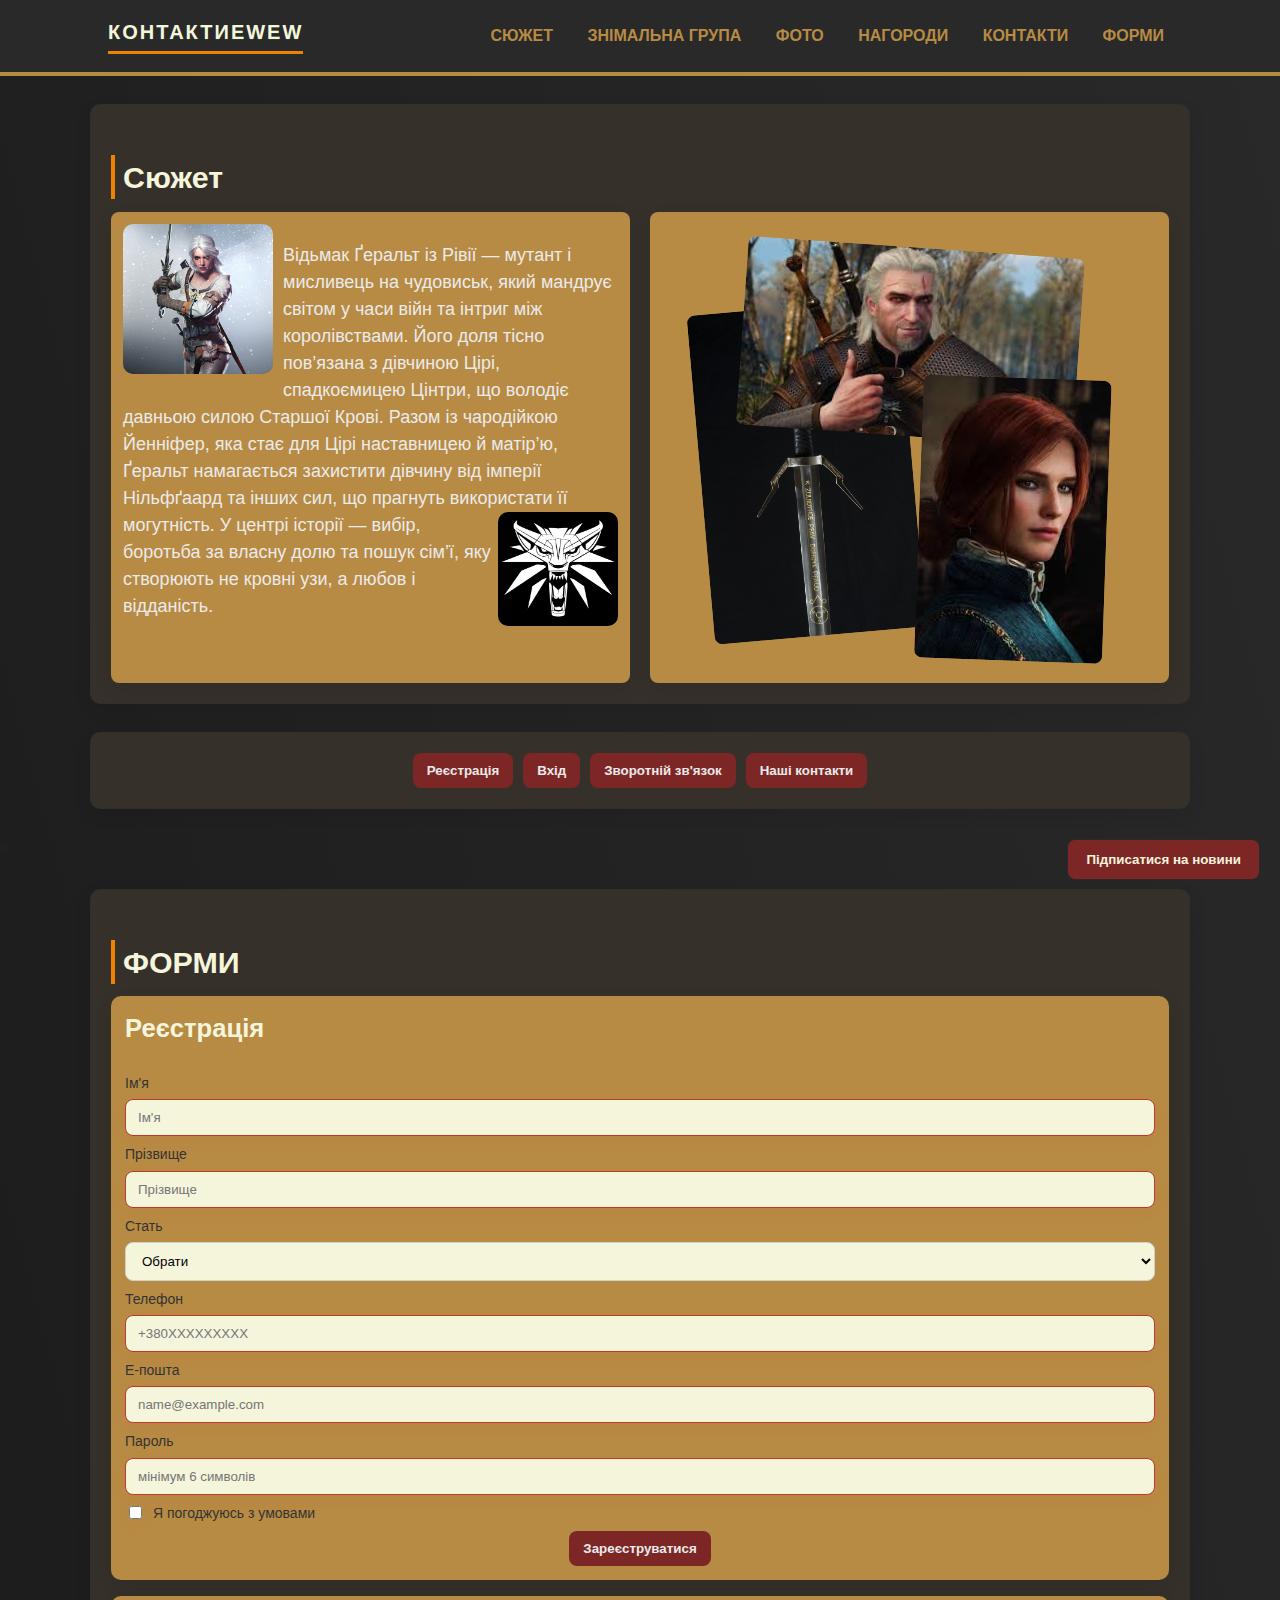
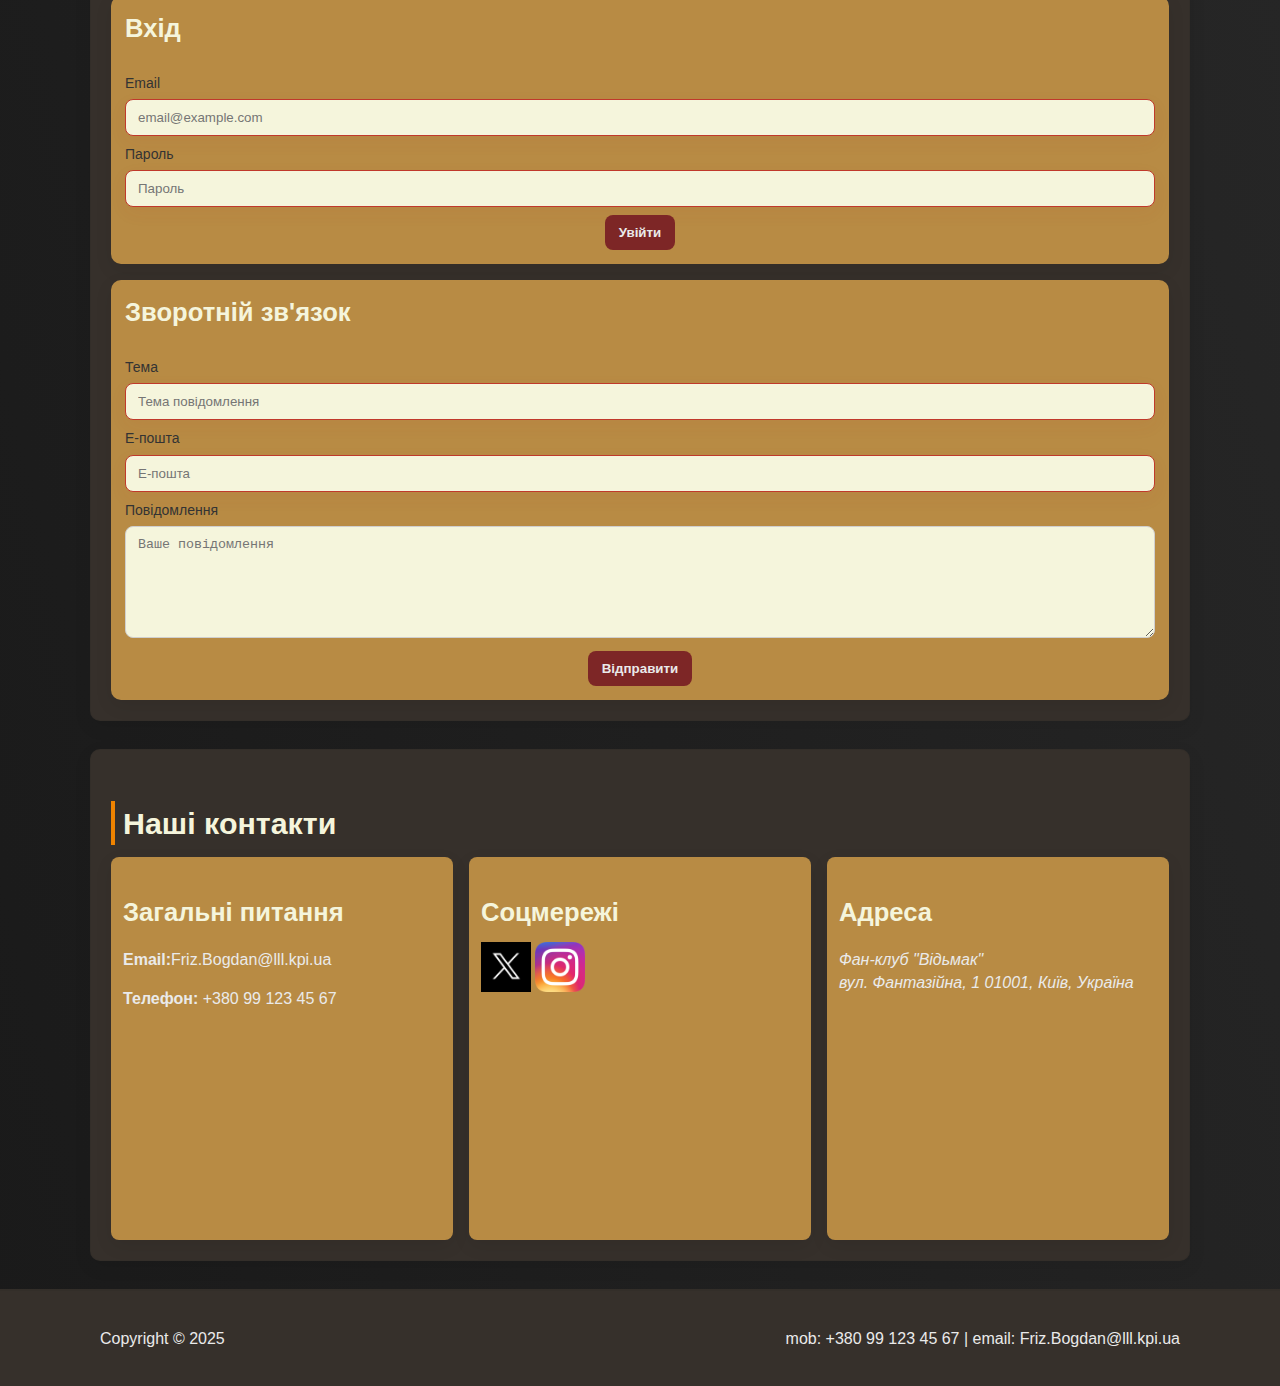
<file: contact.html>
﻿<!DOCTYPE html>
<html lang="uk">
<head>
  <meta charset="utf-8">
  <meta name="viewport" content="width=device-width,initial-scale=1">
  <title>Контакти — Відьмак</title>
  <link rel="stylesheet" href="css/styles.css">
</head>
<body>

<header class="site-header">
  <div class="header-inner">
    <h1 class="site-title">КОНТАКТИEwew</h1>
    <nav class="main-nav">
      <a href="index.html#syzhet">СЮЖЕТ</a>
      <a href="index.html#crew">ЗНІМАЛЬНА ГРУПА</a>
      <a href="index.html#photos">ФОТО</a>
      <a href="index.html#awards">НАГОРОДИ</a>
      <a href="contact.html">КОНТАКТИ</a>
      <a href="contact.html#forms">ФОРМИ</a>
    </nav>
  </div>
</header>

<main>

  <section class="panel">
    <h2>Сюжет</h2>
    <div class="imggrid">
    <div class="testimg">
      <img src="images/cyri.jpg" alt="test" class="imgfloat">
      <p class="bio">Відьмак Ґеральт із Рівії — мутант і мисливець на чудовиськ, який мандрує світом у часи війн та інтриг між королівствами. 
        Його доля тісно пов’язана з дівчиною Цірі, спадкоємицею Цінтри, що володіє давньою силою Старшої Крові. 
        Разом із чародійкою Йенніфер, яка стає для Цірі наставницею й матір’ю, Ґеральт намагається захистити дівчину від імперії Нільфґаард та інших сил, що прагнуть використати її могутність. 
        <img src="images/logo.jpg" alt="Test2" class="imgfloat2">
        У центрі історії — вибір, боротьба за власну долю та пошук сім’ї, яку створюють не кровні узи, а любов і відданість.</p>
    </div>

    <div class="imgcover">
      <img src="images/sword.jpg" alt="test1" class="back1">
      <img src="images/gerald.jpg" alt="test1" class="back2">
      <img src="images/trisss.jpg" alt="test1" class="back3">
    </div>
    </div>
  </section><!--Img-->
  
  <section class="panel">
    <div class="panelbutton">
    <a  href="contact.html#Reg"><button class="buttoncont">Реєстрація</button></a>
    <a  href="contact.html#loginForm"><button class="buttoncont">Вхід</button></a>
    <a  href="contact.html#feedbackForm"><button class="buttoncont">Зворотній зв'язок</button></a>
    <a  href="contact.html#contact"><button class="buttoncont">Наші контакти</button></a>
    </div>
  </section><!--Button-->>


  <section id="forms" class="panel">
    <h2>ФОРМИ</h2>

    <div class="forms-grid">
      <div id="Reg" class="form-reg">
        <form id="registerForm" novalidate>
          <fieldset>
            <legend>Реєстрація</legend>

            <label>Ім'я
              <input type="text" name="fname" required minlength="2" placeholder="Ім'я">
            </label>

            <label>Прізвище
              <input type="text" name="lname" required minlength="2" placeholder="Прізвище">
            </label>

            <label>Стать
              <select> 
                <option value="test1">Обрати</option>
                <option value="test1">Чоловіча</option>
                <option value="test2">Жіночка</option>
              </select>
            </label>

            <label>Телефон
              <input type="tel" name="phone" pattern="^\+?\d{9,15}$" placeholder="+380XXXXXXXXX" required>
            </label>

            <label>Е-пошта
              <input type="email" name="email" required placeholder="name@example.com">
            </label>

            <label>Пароль
              <input type="password" name="password" minlength="6" required placeholder="мінімум 6 символів">
            </label>

            <label class="checkbox">
              <input type="checkbox" name="agree" required> Я погоджуюсь з умовами
            </label>

            <div class="form-actions">
              <button type="submit">Зареєструватися</button>
            </div>
          </fieldset>
        </form>
      </div><!--Register-->

      <div class="form-card"> 
        <form id="loginForm">
          <fieldset>
            <legend>Вхід</legend>

            <label>Email
              <input type="email" name="loginEmail" required placeholder="email@example.com">
            </label>

            <label>Пароль
              <input type="password" name="loginPassword" required placeholder="Пароль">
            </label>

            <div class="form-actions">
              <button type="submit">Увійти</button>
            </div>
          </fieldset>
        </form>
      </div> <!--loggin-->

      <div class="form-card fullwidth">
        <form id="feedbackForm">
          <fieldset>
            <legend>Зворотній зв'язок</legend>
            <label>Тема
              <input type="text" name="subject" required placeholder="Тема повідомлення">
            </label>

            <label>Е-пошта
              <input type="email" name="fbEmail" required placeholder="Е-пошта">
            </label>

            <label>Повідомлення
              <textarea name="message" rows="6" required placeholder="Ваше повідомлення"></textarea>
            </label>

            <div class="form-actions">
              <button type="submit">Відправити</button>
            </div>
          </fieldset>
        </form>
      </div><!--feedback-->
    </div>

  </section><!--Forms-->

    <section id="contact" class="panel">
    <h2>Наші контакти</h2>

    <div class="contacts-grid">
      <div class="contact-card">
        <h3>Загальні питання</h3>
        <p><strong>Email:</strong>Friz.Bogdan@lll.kpi.ua</p>
        <p><strong>Телефон:</strong> +380 99 123 45 67</p>
      </div>

      <div class="contact-card">
        <h3>Соцмережі</h3>
        <a href="https://x.com/thewitcher"><img class="social" src="images/x.png" alt="test"></a>
        <a href="https://www.instagram.com/thewitcher/"><img  class="social" src="images/ins.png" alt="test"></a>
      </div>

      <div class="contact-card">
        <h3>Адреса</h3>
        <address>
          <p>Фан-клуб "Відьмак"<br>
          вул. Фантазійна, 1
          01001, Київ, Україна</p>

          <div class="map">
            <iframe title="Карта" src="https://maps.google.com/maps?q=Kyiv&t=&z=13&ie=UTF8&iwloc=&output=embed" aria-label="Карта" loading="lazy"></iframe>
          </div>
        </address>
      </div>
    </div>
  </section>
</main>

<footer class="site-footer">
  <div class="footer-inner">
    <p>Copyright © 2025</p>
    <p>mob: +380 99 123 45 67 | email: Friz.Bogdan@lll.kpi.ua</p>
  </div>
</footer>

<button class="fixed-subscribe-btn" type="button">Підписатися на новини</button>

</body>
</html>
</file>
<file: css/styles.css>
/* Styles */
:root{
  --accent:#A0A0A0;
  --accent-dark:#ffff;
  --bg-panel: #36302B;
  --text: #F5F5DC;
  --text-muted: #bdc3c7;
  --shadow: 0 6px 18px rgba(0,0,0,0.08);
}

*{box-sizing:border-box}
body{
  font-family: "Inter", Arial, Helvetica, sans-serif;
  line-height:1.45;
  margin:0;
  background: linear-gradient(75deg, #1A1A1A, #292929);
  color:#222;
  -webkit-font-smoothing:antialiased;
  -moz-osx-font-smoothing:grayscale;
}

.philosopher-regular {
  font-family: "Philosopher", sans-serif;
  font-weight: 400;
  font-style: normal;
}

.philosopher-bold {
  font-family: "Philosopher", sans-serif;
  font-weight: 700;
  font-style: normal;
}

.philosopher-regular-italic {
  font-family: "Philosopher", sans-serif;
  font-weight: 400;
  font-style: italic;
}

.philosopher-bold-italic {
  font-family: "Philosopher", sans-serif;
  font-weight: 700;
  font-style: italic;
}

.right{
  text-align: center;
  color: white;
}

/* HEADER */
.site-header{
  border-bottom:4px solid #B88B44;
  background: #292929;
  position:sticky;
  top:0;
  z-index:1000;
  backdrop-filter: blur(5px);
}

.header-inner{
  color: #000000;
  max-width:1100px;
  margin:0 auto;
  padding:18px;
  display:flex;
  align-items:center;
  justify-content:space-between;
}

.site-title{
  margin:0;
  font-size:20px;
  letter-spacing:2px;
  color:var(--text);
  text-transform:uppercase;
  text-shadow:0 1px 0 #263d2a;
}

.main-nav a{
  margin-left:14px;
  text-decoration:none;
  color:#B88B44;
  font-weight:600;
  padding:6px 8px;
  border-radius:6px;
}

.main-nav a:hover,.main-nav a:focus{
  background: linear-gradient(to top, #8B1A1A, #6E2C2C);
  box-shadow:0 10px 40px #8B1A1A;
  color:#B88B44;
}

/* PANEL (секції) */
.panel{
  max-width:1100px;
  margin:28px auto;
  background:var(--bg-panel);
  padding:20px;
  border-radius: 10px;
  box-shadow:var(--shadow);
  border:1px solid rgba(0,0,0,0.04);
}

.bio{
  font-size: clamp(14px, 2vw, 18px); 
  line-height: 1.5;
}

/* Headers */
h1 {
  font-size: 2.2em;
  color: var(--text);
  margin-bottom: 0.4em;
  text-transform: uppercase;
  border-bottom: 3px solid #ef8300;
  padding-bottom: 0.2em;
}

h2 {
  font-size: 1.9em;
  color: var(--text);
  margin: 1em 0 0.4em;
  border-left: 4px solid #ef8300;
  padding-left: 8px;
}

h3 {
  font-size: 1.6em;
  color: var(--text);
  margin: 1em 0 0.4em;
}

h4 {
  font-size: 1.4em;
  color: var(--text);
  margin: 0.8em 0 0.3em;
  text-decoration: underline;
}

h5 {
  font-size: 1.2em;
  color: var(--text);
  margin: 0.6em 0 0.2em;
  letter-spacing: 1px;
}

h6 {
  font-size: 1em;
  color: var(--text);
  margin: 0.5em 0;
  font-weight: normal;
  text-transform: uppercase;
}

p, li {
color: #EAEAEA;
}

/* Headers */
hr {
  border: 0;
  height: 1px;
  background-image: linear-gradient(to right, rgba(184, 139, 68, 0), rgba(184, 139, 68, 0.75), rgba(184, 139, 68, 0));
  margin: 40px 0;
}

mark {
  background-color: #ef8300;
  color: #292929;
  padding: 2px 4px;
  border-radius: 4px;
}

/* Content inside */
.content-box p{
  margin:0 0 12px
}

blockquote{
  margin:12px 0;
  padding:12px 14px;
  border-left:4px solid var(--accent);
  background: rgba(160, 160, 160, 0.1);
  color: var(--text);
  font-style:italic;
  border-radius:6px;
}

/* CREW GRID */
.crew-grid{
  display:g d;
  grid-template-columns: repeat(auto-fit, minmax(160px, 1fr));
  gap:14px;
  align-items:start;
  justify-items: center;
}

.person{
  text-align:center;
  padding:12px;
  border-radius:8px;
  background: #b88b44;
  box-shadow:0 6px 18px rgba(0,0,0,0.04);
  transition:transform .18s ease, box-shadow .18s ease;
}

.person img{
  width:140px;
  height:140px;
  object-fit:cover;
  border-radius:50%;
  display:block;
  margin:0 auto 10px;
  border:4px solid rgba(0,0,0,0.03);
}

.person:hover{
  transform:translateY(-6px);
  box-shadow:0 12px 30px rgba(0,0,0,0.08)
}

/* notes aside */
.notes{
  margin-top:16px;
  padding:12px;
  background:#B88B44;
  border-radius:8px;
  font-size:14px;
}

/* PHOTOS — демонстрація float+clear */
.photo-row{
   display: flex;
   flex-wrap: wrap;
   gap: 15px;
   justify-content: center;
  }

.photo-card{ 
  width:32%;
  padding:6px;
  border-radius:8px;
  background:#B88B44;
  box-shadow:var(--shadow);
  text-align:center;
}


.photo-card img{
  width:100%;
  height: auto;
  display:block;
  justify-items: center;
}

.with-overlay {
  position: relative; 
}

.photo-badge {
  position: absolute;
  top: 15px;
  left: 15px;
  background-color: #8B1A1A;
  color: var(--text);
  padding: 5px 10px;
  border-radius: 5px;
  font-size: 14px;
  font-weight: 700;
  box-shadow: 0 2px 5px rgba(0,0,0,0.3);
  z-index: 10;
}


.float-left{
  float:left;
}

.clear{
  clear:both;
 }

.small{
  color:var(--text-muted);
  font-size:13px;
}

/* TABLES */
.table-wrap{
  overflow:auto;
  margin-top:10px;
}

.awards-table{ width:100%;
  border-collapse:collapse;
  background:#4F4035;
  border-radius:6px;
  overflow:hidden;
}

.awards-table th, .awards-table td{
  padding:12px 10px;
  text-align:center;
  border:1px solid #5A524A	;
  font-size:14px;
}

.awards-table thead th{
  background: #292929;
  font-weight:700;
  color:var(--text)
}

th, td, caption{
 color: #EAEAEA;
}

/* FORMS layout */
.imggrid{
  justify-content: space-between;
  gap: 20px;   
  display:flex;
  flex-wrap: wrap;
}

.testimg{
  height: auto;
  flex: 1;
  min-width: 300px; 
  padding:12px;
  border-radius:8px;
  background:#B88B44;
  box-shadow:var(--shadow)
}

.imgfloat{
  float: left;
  width: 35%;
  max-width: 150px;
  border-radius: 10px;
  margin: 0 10px 10px 0;
}

.imgfloat2{
  float: right;
  width: 30%;
  max-width: 120px;
  border-radius: 10px;
  margin: 0 0px 0px 0;
}

.imgcover {
  position: relative;         
  aspect-ratio: 550 / 500;
  flex: 1;
  min-width: 300px;
  padding: 12px;
  border-radius: 8px;
  background: #B88B44;
  box-shadow: var(--shadow);   
  overflow: hidden;     
}

.imgcover img {
  position: absolute;  
  border-radius: 8px;
}

.back1 {
  position: absolute;
  left: 30%; 
  top: 18%;
  height: 70%;
  z-index: 1;
  transform: rotate(-5deg) translateX(-50%); 
  border-radius: 8px;
}

.back2 {
  position: absolute;
  left: 50%; 
  top: 10%;
  height: 40%;
  z-index: 2;
  transform: rotate(4deg) translateX(-50%); 
  border-radius: 8px;
}

.back3 {
  position: absolute;
  left: 70%;
  top: 36%;
  height: 60%;
  z-index: 3;
  transform: rotate(2deg) translateX(-50%); 
  border-radius: 8px;
}


.forms-grid{
  display:grid;
  grid-template-columns: repeat(auto-fit, minmax(260px, 1fr));
  gap:16px; align-items:start;
  margin-top:8px
}

.form-reg{
  padding:14px;
  background: #B88B44;
  border-radius:10px;
  box-shadow:var(--shadow);
  justify-content: center;
  grid-column: 1 / -1
}

.form-card{
  padding:14px;
  background: #B88B44;
  border-radius:10px;
  box-shadow:var(--shadow);
  justify-content: center;
  grid-column: 1 / -1
}

fieldset {
  border: none;
  padding: 0;
  margin: 0;
}

legend {
  font-size: 1.6em; 
  color: var(--text);
  margin: 1em 0 0.4em;
  padding: 0;
  width: 100%;
  margin-bottom: 1em;
  font-weight: 700;
}

.form-card.fullwidth{
  grid-column: 1 / -1
}

/* inputs */
label{
  display:block;
  font-size:14px;
  margin-bottom:8px;
  color:#333
}

input[type="text"], input[type="email"], input[type="password"], input[type="tel"], textarea, select{
  width:100%;
  padding:10px 12px;
  margin-top:6px;
  border-radius:8px;
  border:1px solid #cfcfcf;
  background:#F5F5DC;
  transition: box-shadow .18s ease, border-color .18s ease, transform .12s ease;
}

/* focus animation */
input:focus, textarea:focus{
  outline:none;
  border-color:var(--accent);
  box-shadow: 0 6px 18px rgba(47,122,62,0.12);
  transform: translateY(-2px);
}

/* :valid / :invalid */
input:invalid {
  border-color:#c0392b;
  box-shadow:0 6px 18px rgba(192,57,43,0.06)
}

input:valid {
  border-color: #2ecc71;
  box-shadow:0 6px 18px rgba(46,204,113,0.06)
}

/* checkbox inline */
.checkbox{
  display:flex;
  align-items:center;
  gap:8px;
  font-size:14px;
}

/* actions */
.form-actions{
  display:flex;
  gap:8px;
  margin-top:8px;
  align-items:center;
  justify-content: center;
 }

button{
  cursor:pointer;
  padding:10px 14px;
  border-radius:8px;
  border:0;
  background: #7d2626;
  color: #EAEAEA;
  font-weight:700;
  transition: transform .12s ease, box-shadow .12s ease;
  justify-content: center;
}

button:hover{
  transform:translateY(-3px);
  box-shadow: 0 10px 30px #6E1D1D
}

button:active {
  transform: translateY(0px); 
  box-shadow: 0 5px 15px #6E1D1D; 
}

button[aria-expanded="true"]{
  background:var(--accent-dark)
}

/* feedback after submit (visual) */
form.submitted{
  animation: pulse .9s ease;
}

@keyframes pulse{ 0%{ box-shadow:0 0 0 rgba(47,122,62,0.0) } 50%{ box-shadow:0 0 40px rgba(47,122,62,0.08) } 100%{ box-shadow:0 0 0 rgba(47,122,62,0) } }


/* CONTACTS page styles */
.panelbutton{
  display: flex;               
  justify-content: center;     
  gap: 10px;  
  flex-wrap: wrap;                
}

.buttoncont{
  display: inline-block;
  margin: 0px;
  justify-content: center;
}

.contacts-grid{
  display:grid;
  grid-template-columns: repeat(auto-fit, minmax(220px, 1fr));
  gap:16px
}

.contact-card{
  padding:12px;
  border-radius:8px;
  background:#B88B44;
  box-shadow:var(--shadow)
}

.social{
  width: 50px;
  height: 50px;
  gap: 10px;
}

.cont{gap: 100px;}
.map iframe{
  width:100%;
  height:200px;
  border:0;
  border-radius:8px;
  margin-top:12px
}

/* FOOTER */
.site-footer{
  margin-top:26px;
  padding:20px 0;
  background:var(--bg-panel); ;
  border-top:2px solid rgba(0,0,0,0.04)
}
.footer-inner{
  max-width:1100px;
  margin:0 auto;
  display:flex;
  gap:14px;
  justify-content:space-between;
  align-items:center;
  padding:0 10px;
  color:var(--text); 
}

/* Fixed button*/
.fixed-subscribe-btn {
  position: fixed;
  bottom: 20px;
  right: 20px;
  z-index: 1001;
  padding: 12px 18px;
  background: #7d2626;
  color: #F5F5DC;
  border: 1px solid #292929;
}

@media (max-width:820px){
  .header-inner{ 
    flex-direction:column; 
    gap:8px; 
    align-items:flex-start 
  }

  .main-nav{ 
      display:flex;
      flex-wrap:wrap;
      gap:6px
     }

  .photo-card{ 
    width: 90%; 
    max-width: 450px;
    margin-right: 0;
  }

  .footer-inner{ 
      flex-direction:column;
     text-align:center 
  }
}

@media (max-width: 1100px) {
  
  .crew-grid {
    grid-template-columns: repeat(auto-fit, minmax(200px, 1fr));
  }

  .imggrid {
    flex-direction: column;
    gap: 14px;
    align-items: center;
  }

  .testimg, .imgcover {
    width: 100%;
    height: auto; 
  }

  .imgcover { 
    aspect-ratio: 550 / 500; 
    max-height: 600px;      
  }

  .contacts-grid {
    grid-template-columns: 1fr;
  }
}

@media (max-width: 480px) {

  h1, .site-title {
    font-size: 1.8em;
  }
  
  h2, legend {
    font-size: 1.5em;
  }

  h3 {
    font-size: 1.3em;
  }

  .crew-grid {
    grid-template-columns: 1fr;
  }

  .fixed-subscribe-btn {
    display: none;
  }

  .panel {
    padding: 15px;
    margin: 15px auto;
  }
}
</file>
